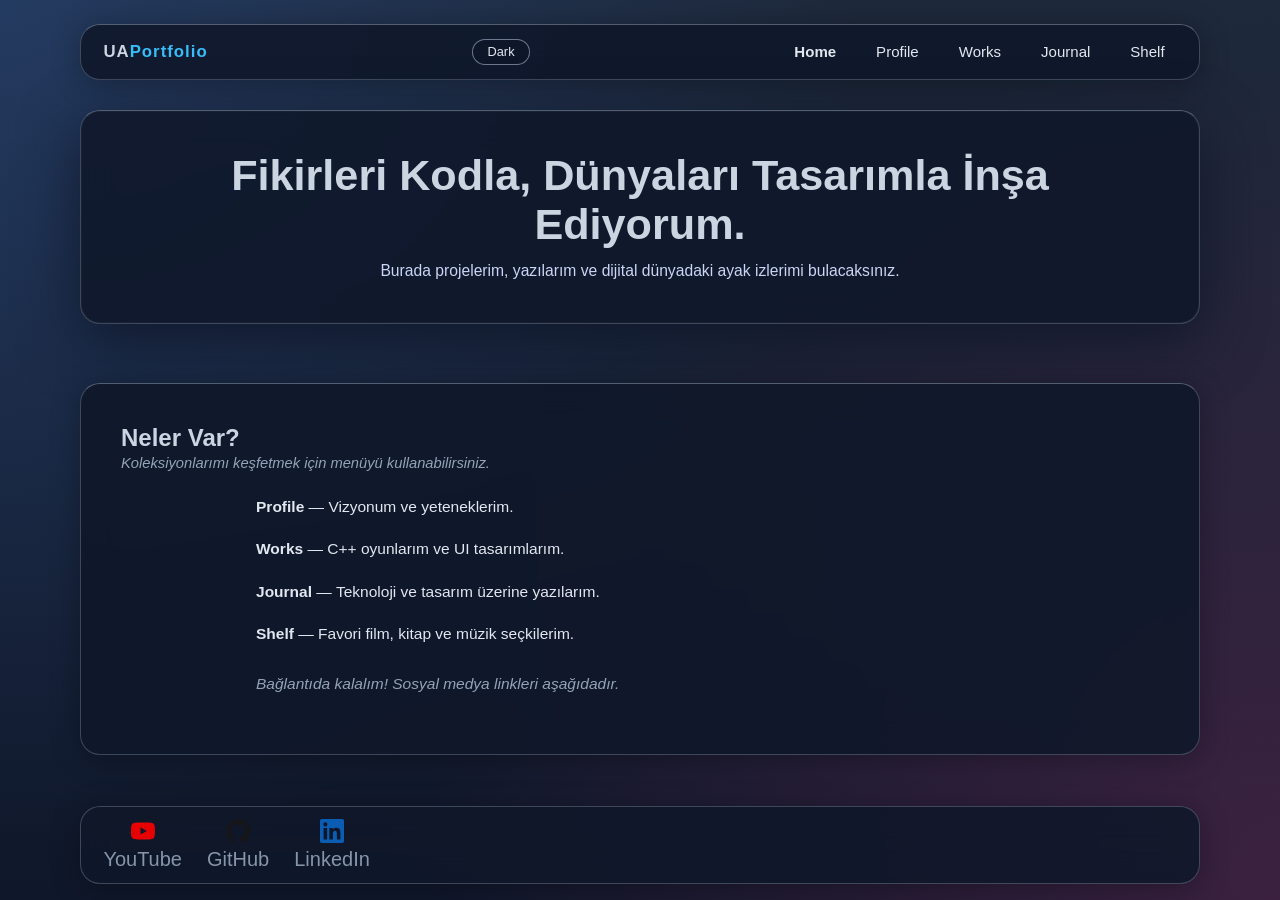
<file: index.html>
<!DOCTYPE html>
<html lang="en">
<head>
    <meta name="google-site-verification" content="8ZvlL3MxnAEcXSpLXeerVRfjkZ0optni2Y_ygL42QEE" />
    <meta charset="UTF-8">
    <meta name="viewport" content="width=device-width, initial-scale=1.0">
    
    <title>Usame Altinisik | Game Developer & Designer</title>
    
    <meta name="description" content="Usame Altinisik - Kişisel Portfolyo. Tasarım, C++ Oyun Geliştirme, Blog ve Kültür Seçkileri.">
    <meta name="keywords" content="Usame Altinisik, Portfolio, C++, Game Development, Glassmorphism, UI Design">
    <meta name="author" content="Usame Altinisik">
    <meta property="og:title" content="Usame Altinisik | Portfolio">
    <meta property="og:description" content="Kişisel projelerim, yazılarım ve oyunlarım.">
    <meta property="og:type" content="website">
    <meta property="og:url" content="https://usamealtinisik.github.io">

    <link rel="stylesheet" href="style.css">
    <script src="script.js" defer></script>

    <script type="application/ld+json">
    {
      "@context": "https://schema.org",
      "@type": "Person",
      "name": "Usame Altinisik",
      "url": "https://usamealtinisik.github.io",
      "jobTitle": "Game Developer & Designer",
      "sameAs": [
        "https://github.com/usamealtinisik",
        "https://linkedin.com/in/usamealtinisik" 
      ]
    }
    </script>
</head>
<body class="has-footer">
    <div id="navbar-root"></div>

    <main class="page-grid">
        <section id="hero" class="section glass-panel hero-section">
            <div class="hero-text">
                <h1>Fikirleri Kodla, Dünyaları Tasarımla İnşa Ediyorum.</h1>
                <p class="hero-subtitle">
                    Burada projelerim, yazılarım ve dijital dünyadaki ayak izlerimi bulacaksınız.
                </p>
            </div>
        </section>

        <section class="section glass-panel">
            <header class="section-header">
                <h2>Neler Var?</h2>
                <p>Koleksiyonlarımı keşfetmek için menüyü kullanabilirsiniz.</p>
            </header>
            <article class="home-summary">
                <p><strong>Profile</strong> — Vizyonum ve yeteneklerim.</p>
                <p><strong>Works</strong> — C++ oyunlarım ve UI tasarımlarım.</p>
                <p><strong>Journal</strong> — Teknoloji ve tasarım üzerine yazılarım.</p>
                <p><strong>Shelf</strong> — Favori film, kitap ve müzik seçkilerim.</p>
                <p style="margin-top: 1.5rem; color: #94a3b8; font-style: italic;">
                    Bağlantıda kalalım! Sosyal medya linkleri aşağıdadır.
                </p>
            </article>
        </section>
    </main>

    <div id="footer-root"></div>
</body>
</html>
</file>
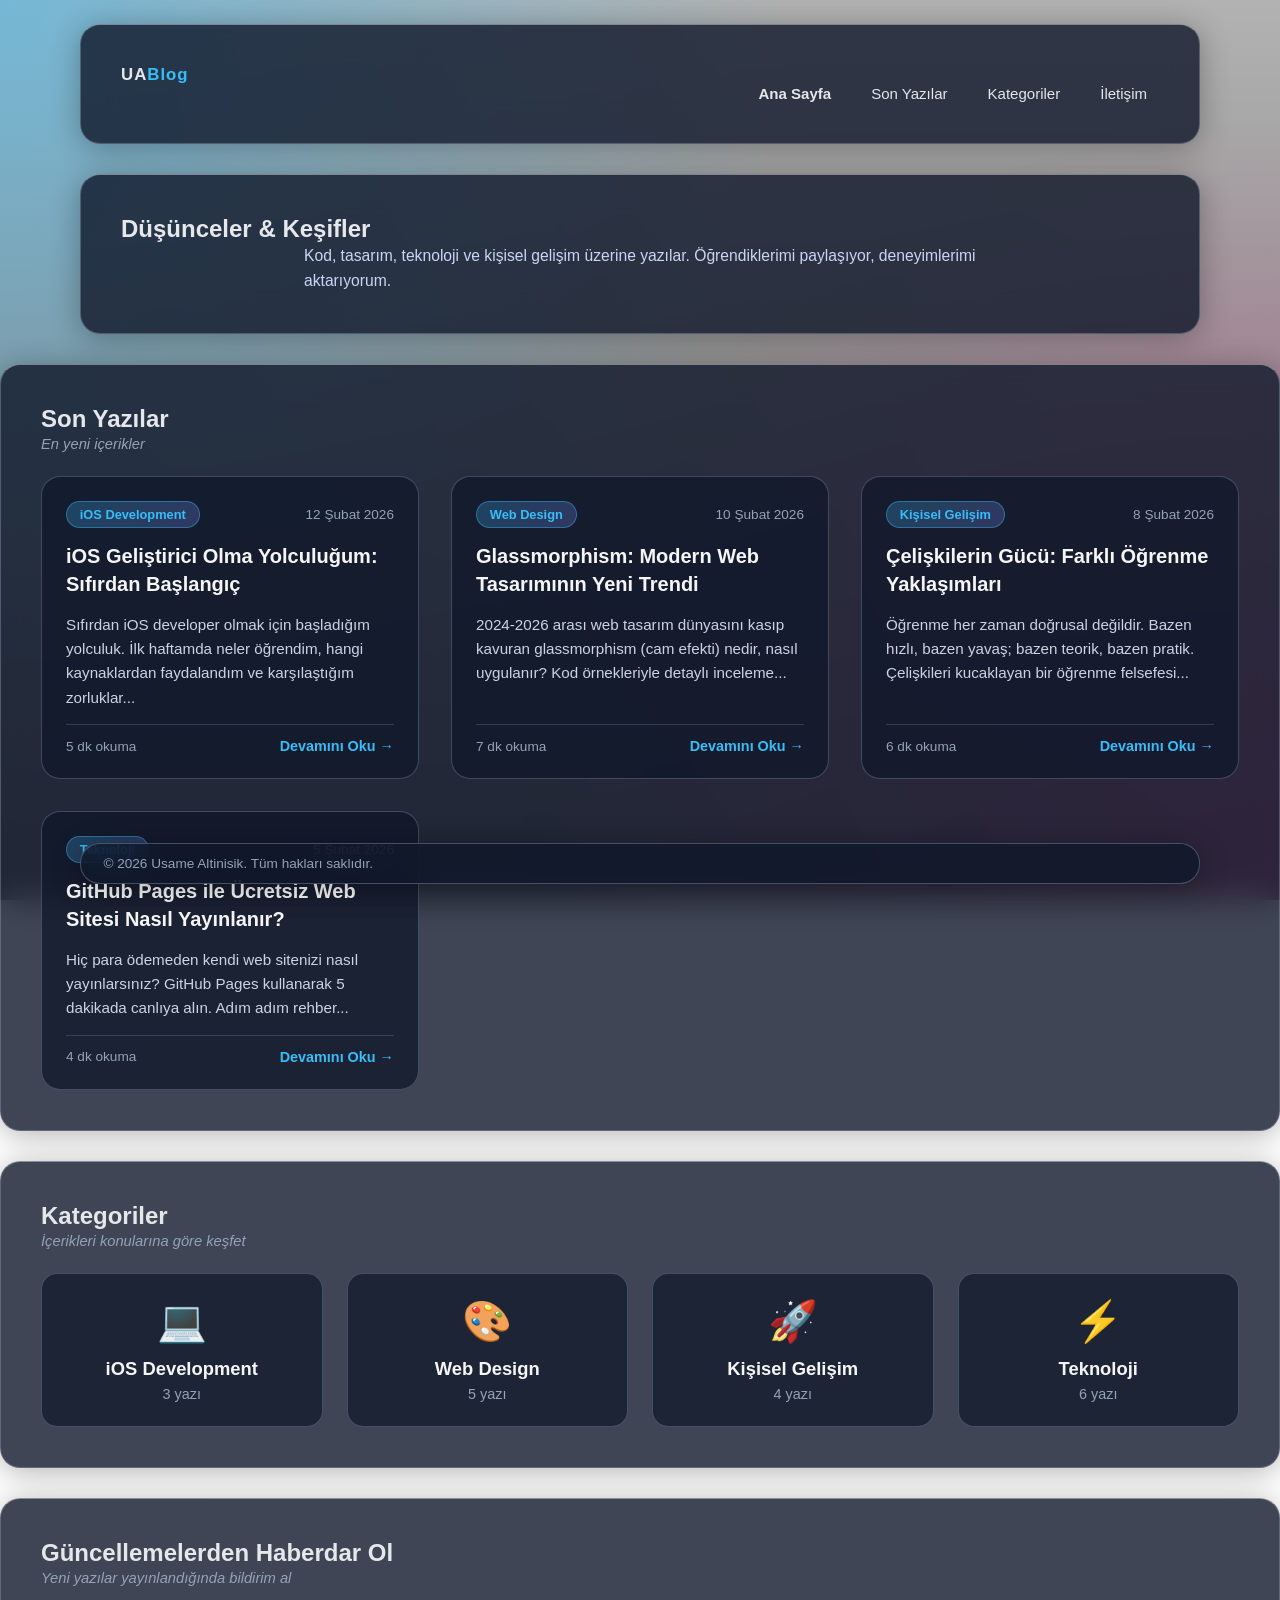
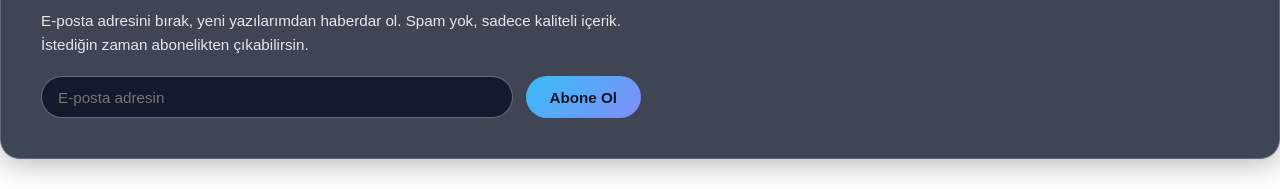
<file: blog/index.html>
<!DOCTYPE html>
<html lang="tr">
<head>
    <meta charset="UTF-8">
    <title>Blog - Usame Altinisik</title>
    <meta name="viewport" content="width=device-width, initial-scale=1.0">
    <link rel="stylesheet" href="../style.css">
    <link rel="stylesheet" href="blog-style.css">
</head>
<body>
    <!-- Navigation -->
    <header class="site-header">
        <nav class="nav-bar glass-panel">
            <div class="logo">UA<span>Blog</span></div>
            <ul class="nav-links">
                <li><a href="../index.html">Ana Sayfa</a></li>
                <li><a href="#latest">Son Yazılar</a></li>
                <li><a href="#categories">Kategoriler</a></li>
                <li><a href="../index.html#contact">İletişim</a></li>
            </ul>
        </nav>

        <!-- Blog Hero -->
        <section class="hero glass-panel">
            <div class="hero-content">
                <h1>Düşünceler & <span>Keşifler</span></h1>
                <p class="hero-subtitle">
                    Kod, tasarım, teknoloji ve kişisel gelişim üzerine yazılar. 
                    Öğrendiklerimi paylaşıyor, deneyimlerimi aktarıyorum.
                </p>
            </div>
        </section>
    </header>

    <!-- Main Blog Content -->
    <main>
        <!-- Latest Posts Section -->
        <section id="latest" class="section glass-panel">
            <header class="section-header">
                <h2>Son Yazılar</h2>
                <p>En yeni içerikler</p>
            </header>

            <div class="blog-grid">
                <!-- Blog Post Card 1 -->
                <article class="blog-card">
                    <div class="blog-card-header">
                        <span class="blog-category">iOS Development</span>
                        <time class="blog-date" datetime="2026-02-12">12 Şubat 2026</time>
                    </div>
                    <h3 class="blog-title">
                        <a href="posts/ios-gelistirici-yolculugu.html">
                            iOS Geliştirici Olma Yolculuğum: Sıfırdan Başlangıç
                        </a>
                    </h3>
                    <p class="blog-excerpt">
                        Sıfırdan iOS developer olmak için başladığım yolculuk. İlk haftamda neler öğrendim, 
                        hangi kaynaklardan faydalandım ve karşılaştığım zorluklar...
                    </p>
                    <div class="blog-card-footer">
                        <span class="read-time">5 dk okuma</span>
                        <a href="posts/ios-gelistirici-yolculugu.html" class="read-more">Devamını Oku →</a>
                    </div>
                </article>

                <!-- Blog Post Card 2 -->
                <article class="blog-card">
                    <div class="blog-card-header">
                        <span class="blog-category">Web Design</span>
                        <time class="blog-date" datetime="2026-02-10">10 Şubat 2026</time>
                    </div>
                    <h3 class="blog-title">
                        <a href="posts/glassmorphism-nedir.html">
                            Glassmorphism: Modern Web Tasarımının Yeni Trendi
                        </a>
                    </h3>
                    <p class="blog-excerpt">
                        2024-2026 arası web tasarım dünyasını kasıp kavuran glassmorphism (cam efekti) 
                        nedir, nasıl uygulanır? Kod örnekleriyle detaylı inceleme...
                    </p>
                    <div class="blog-card-footer">
                        <span class="read-time">7 dk okuma</span>
                        <a href="posts/glassmorphism-nedir.html" class="read-more">Devamını Oku →</a>
                    </div>
                </article>

                <!-- Blog Post Card 3 -->
                <article class="blog-card">
                    <div class="blog-card-header">
                        <span class="blog-category">Kişisel Gelişim</span>
                        <time class="blog-date" datetime="2026-02-08">8 Şubat 2026</time>
                    </div>
                    <h3 class="blog-title">
                        <a href="posts/celiski-felsefi-ogrenme.html">
                            Çelişkilerin Gücü: Farklı Öğrenme Yaklaşımları
                        </a>
                    </h3>
                    <p class="blog-excerpt">
                        Öğrenme her zaman doğrusal değildir. Bazen hızlı, bazen yavaş; bazen teorik, bazen pratik. 
                        Çelişkileri kucaklayan bir öğrenme felsefesi...
                    </p>
                    <div class="blog-card-footer">
                        <span class="read-time">6 dk okuma</span>
                        <a href="posts/celiski-felsefi-ogrenme.html" class="read-more">Devamını Oku →</a>
                    </div>
                </article>

                <!-- Blog Post Card 4 -->
                <article class="blog-card">
                    <div class="blog-card-header">
                        <span class="blog-category">Teknoloji</span>
                        <time class="blog-date" datetime="2026-02-05">5 Şubat 2026</time>
                    </div>
                    <h3 class="blog-title">
                        <a href="posts/github-pages-ucretsiz-hosting.html">
                            GitHub Pages ile Ücretsiz Web Sitesi Nasıl Yayınlanır?
                        </a>
                    </h3>
                    <p class="blog-excerpt">
                        Hiç para ödemeden kendi web sitenizi nasıl yayınlarsınız? GitHub Pages kullanarak 
                        5 dakikada canlıya alın. Adım adım rehber...
                    </p>
                    <div class="blog-card-footer">
                        <span class="read-time">4 dk okuma</span>
                        <a href="posts/github-pages-ucretsiz-hosting.html" class="read-more">Devamını Oku →</a>
                    </div>
                </article>
            </div>
        </section>

        <!-- Categories Section -->
        <section id="categories" class="section glass-panel">
            <header class="section-header">
                <h2>Kategoriler</h2>
                <p>İçerikleri konularına göre keşfet</p>
            </header>

            <div class="category-grid">
                <div class="category-card">
                    <div class="category-icon">💻</div>
                    <h3>iOS Development</h3>
                    <p class="category-count">3 yazı</p>
                </div>

                <div class="category-card">
                    <div class="category-icon">🎨</div>
                    <h3>Web Design</h3>
                    <p class="category-count">5 yazı</p>
                </div>

                <div class="category-card">
                    <div class="category-icon">🚀</div>
                    <h3>Kişisel Gelişim</h3>
                    <p class="category-count">4 yazı</p>
                </div>

                <div class="category-card">
                    <div class="category-icon">⚡</div>
                    <h3>Teknoloji</h3>
                    <p class="category-count">6 yazı</p>
                </div>
            </div>
        </section>

        <!-- Newsletter (Optional) -->
        <section class="section glass-panel">
            <header class="section-header">
                <h2>Güncellemelerden Haberdar Ol</h2>
                <p>Yeni yazılar yayınlandığında bildirim al</p>
            </header>

            <article class="newsletter-content">
                <p>
                    E-posta adresini bırak, yeni yazılarımdan haberdar ol. 
                    Spam yok, sadece kaliteli içerik. İstediğin zaman abonelikten çıkabilirsin.
                </p>
                <form class="newsletter-form" action="#" method="post">
                    <input type="email" name="email" placeholder="E-posta adresin" required>
                    <button type="submit" class="btn-primary">Abone Ol</button>
                </form>
            </article>
        </section>
    </main>

    <footer class="site-footer">
        <p>&copy; <span id="year">2026</span> Usame Altinisik. Tüm hakları saklıdır.</p>
    </footer>
</body>
</html>
</file>
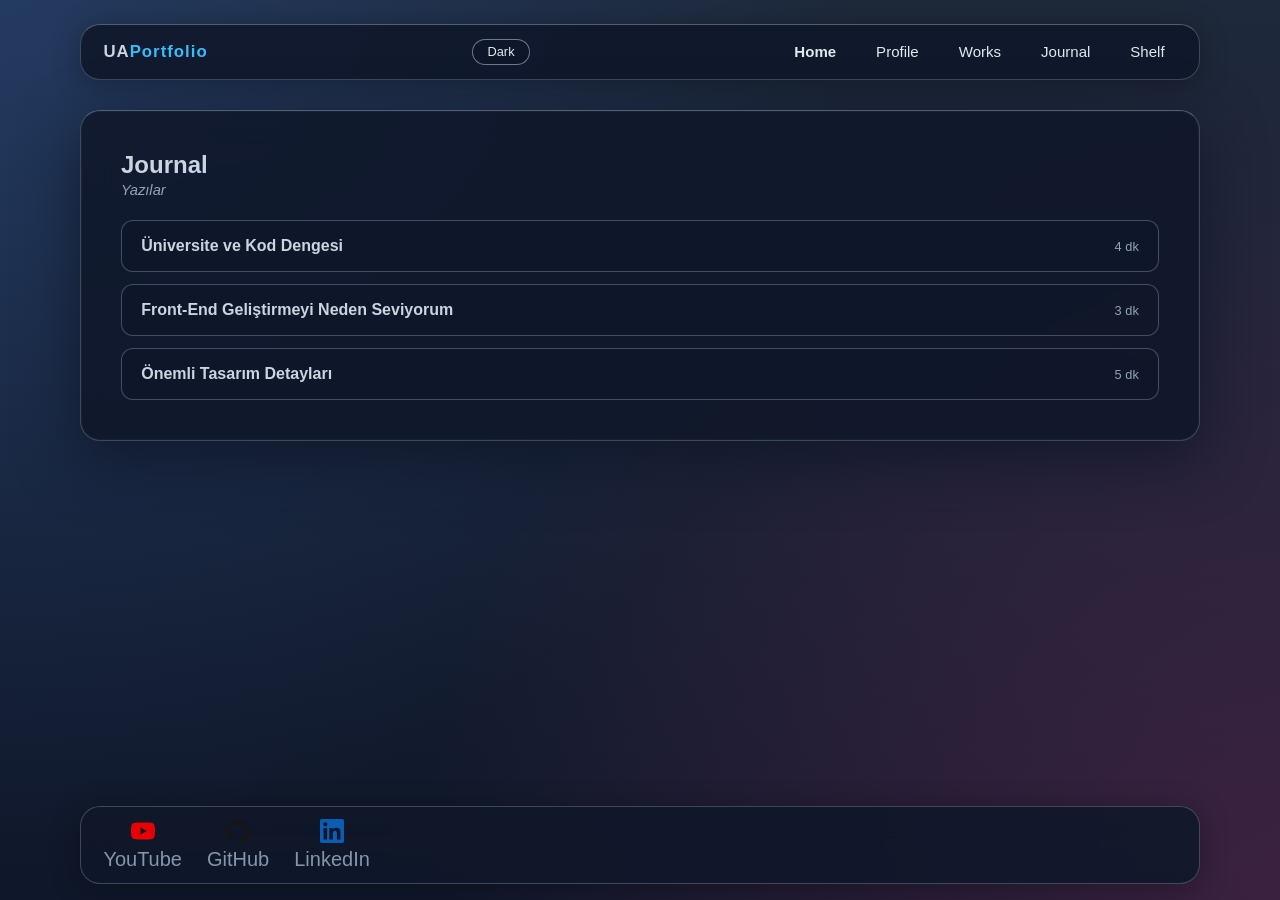
<file: journal.html>
<!DOCTYPE html>
<html lang="tr">

<head>
    <meta charset="UTF-8">
    <meta name="viewport" content="width=device-width, initial-scale=1.0">
    <title>Journal - Usame Altinisik</title>
    <link rel="stylesheet" href="style.css">
    <script src="script.js" defer></script>
</head>

<body class="has-footer">
    <div id="navbar-root"></div>

    <main class="page-grid">
        <section class="section glass-panel">
            <header class="section-header">
                <h2>Journal</h2>
                <p>Yazılar</p>
            </header>
            <div class="journal-list">
                <article class="journal-item">
                    <h3>Üniversite ve Kod Dengesi</h3>
                    <span class="reading-time">4 dk</span>
                </article>
                <article class="journal-item">
                    <h3>Front-End Geliştirmeyi Neden Seviyorum</h3>
                    <span class="reading-time">3 dk</span>
                </article>
                <article class="journal-item">
                    <h3>Önemli Tasarım Detayları</h3>
                    <span class="reading-time">5 dk</span>
                </article>
            </div>
        </section>
    </main>

    <div id="footer-root"></div>
</body>

</html>
</file>
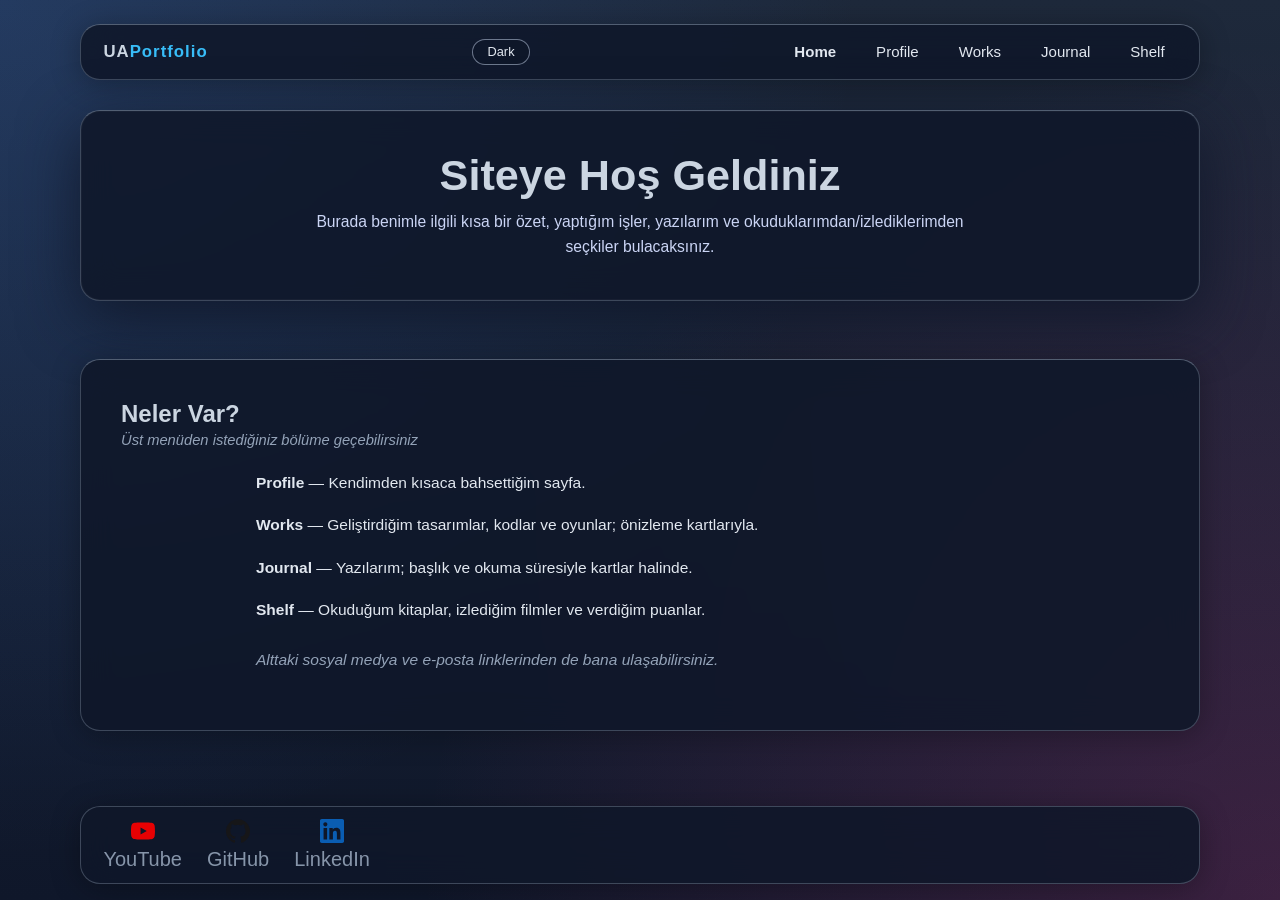
<file: profile.html>
<!DOCTYPE html>
<html lang="en">

<head>
    <meta charset="UTF-8">
    <meta name="viewport" content="width=device-width, initial-scale=1.0">
    <title>Portfolio - Usame Altinisik</title>
    <link rel="stylesheet" href="style.css">
    <script src="script.js" defer></script>
</head>

<body class="has-footer">
    <div id="navbar-root"></div>

    <main class="page-grid">
        <section id="hero" class="section glass-panel hero-section">
            <div class="hero-text">
                <h1>Siteye Hoş Geldiniz</h1>
                <p class="hero-subtitle">
                    Burada benimle ilgili kısa bir özet, yaptığım işler, yazılarım ve okuduklarımdan/izlediklerimden seçkiler bulacaksınız.
                </p>
            </div>
        </section>

        <section class="section glass-panel">
            <header class="section-header">
                <h2>Neler Var?</h2>
                <p>Üst menüden istediğiniz bölüme geçebilirsiniz</p>
            </header>
            <article class="home-summary">
                <p>
                    <strong>Profile</strong> — Kendimden kısaca bahsettiğim sayfa.
                </p>
                <p>
                    <strong>Works</strong> — Geliştirdiğim tasarımlar, kodlar ve oyunlar; önizleme kartlarıyla.
                </p>
                <p>
                    <strong>Journal</strong> — Yazılarım; başlık ve okuma süresiyle kartlar halinde.
                </p>
                <p>
                    <strong>Shelf</strong> — Okuduğum kitaplar, izlediğim filmler ve verdiğim puanlar.
                </p>
                <p style="margin-top: 1.5rem; color: #94a3b8; font-style: italic;">
                    Alttaki sosyal medya ve e-posta linklerinden de bana ulaşabilirsiniz.
                </p>
            </article>
        </section>
    </main>

    <div id="footer-root"></div>
</body>

</html>
</file>
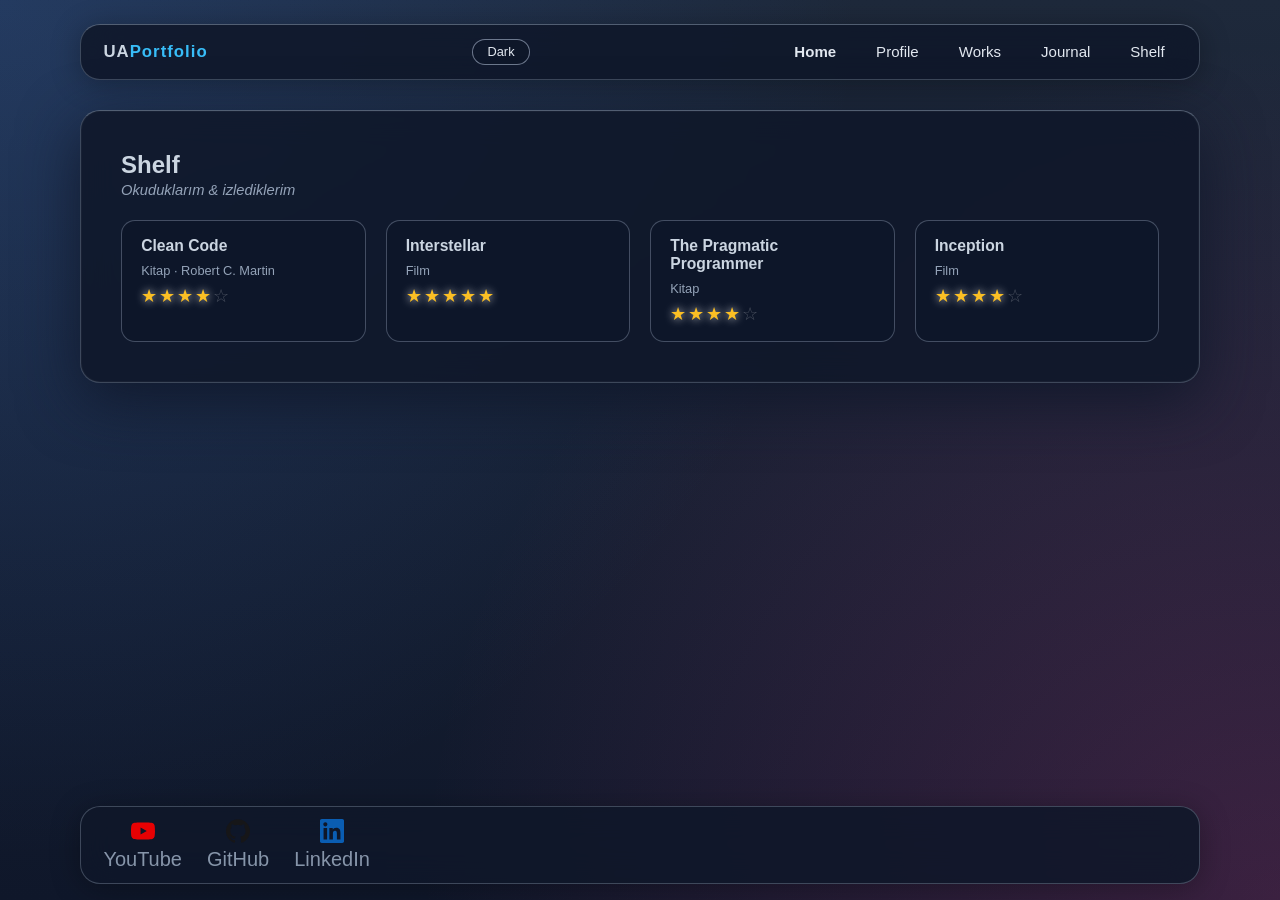
<file: shelf.html>
<!DOCTYPE html>
<html lang="tr">

<head>
    <meta charset="UTF-8">
    <meta name="viewport" content="width=device-width, initial-scale=1.0">
    <title>Shelf - Usame Altinisik</title>
    <link rel="stylesheet" href="style.css">
    <script src="script.js" defer></script>
</head>

<body class="has-footer">
    <div id="navbar-root"></div>

    <main class="page-grid">
        <section class="section glass-panel">
            <header class="section-header">
                <h2>Shelf</h2>
                <p>Okuduklarım & izlediklerim</p>
            </header>
            <div class="shelf-grid">
                <article class="shelf-item">
                    <h3>Clean Code</h3>
                    <p class="shelf-meta">Kitap · Robert C. Martin</p>
                    <div class="shelf-stars">
                        <span class="star filled">★</span>
                        <span class="star filled">★</span>
                        <span class="star filled">★</span>
                        <span class="star filled">★</span>
                        <span class="star">☆</span>
                    </div>
                </article>
                <article class="shelf-item">
                    <h3>Interstellar</h3>
                    <p class="shelf-meta">Film</p>
                    <div class="shelf-stars">
                        <span class="star filled">★</span>
                        <span class="star filled">★</span>
                        <span class="star filled">★</span>
                        <span class="star filled">★</span>
                        <span class="star filled">★</span>
                    </div>
                </article>
                <article class="shelf-item">
                    <h3>The Pragmatic Programmer</h3>
                    <p class="shelf-meta">Kitap</p>
                    <div class="shelf-stars">
                        <span class="star filled">★</span>
                        <span class="star filled">★</span>
                        <span class="star filled">★</span>
                        <span class="star filled">★</span>
                        <span class="star">☆</span>
                    </div>
                </article>
                <article class="shelf-item">
                    <h3>Inception</h3>
                    <p class="shelf-meta">Film</p>
                    <div class="shelf-stars">
                        <span class="star filled">★</span>
                        <span class="star filled">★</span>
                        <span class="star filled">★</span>
                        <span class="star filled">★</span>
                        <span class="star">☆</span>
                    </div>
                </article>
            </div>
        </section>
    </main>

    <div id="footer-root"></div>
</body>

</html>
</file>
<file: style.css>
/* ===== RESET & BASE ===== */
*, *::before, *::after {
    box-sizing: border-box;
    margin: 0;
    padding: 0;
}

html {
    scroll-behavior: smooth;
}

/* Image Reset (Responsive Base) */
img {
    max-width: 100%;
    height: auto;
    display: block;
}

/* Theme variables */
:root {
    --bg-body: 
        radial-gradient(circle at 0% 0%, rgba(56, 189, 248, 0.5) 0, transparent 50%),
        radial-gradient(circle at 100% 100%, rgba(236, 72, 153, 0.5) 0, transparent 50%),
        linear-gradient(rgba(0, 0, 0, 0.3), rgba(0, 0, 0, 0.6)),
        url('https://512pixels.net/wp-content/uploads/2025/06/26-Tahoe-Light-6K-thumb.jpeg');
    --color-text: #e5e7eb;
    --panel-bg: rgba(15, 23, 42, 0.8);
    --panel-border: rgba(148, 163, 184, 0.4);
    --panel-border-top: rgba(255, 255, 255, 0.4);
    --nav-link-color: #e5e7eb;
    --nav-link-hover-bg: rgba(148, 163, 184, 0.25);
    --input-bg: rgba(15, 23, 42, 0.9);
}

:root[data-theme="light"] {
    --bg-body:
        radial-gradient(circle at 0% 0%, rgba(59, 130, 246, 0.2) 0, transparent 55%),
        radial-gradient(circle at 100% 100%, rgba(236, 72, 153, 0.2) 0, transparent 55%),
        linear-gradient(180deg, #1e293b 0%, #0f172a 100%);
    --color-text: #cbd5e1;
    --panel-bg: rgba(15, 23, 42, 0.88);
    --panel-border: rgba(148, 163, 184, 0.35);
    --panel-border-top: rgba(148, 163, 184, 0.5);
    --nav-link-color: #e2e8f0;
    --nav-link-hover-bg: rgba(148, 163, 184, 0.22);
    --input-bg: rgba(15, 23, 42, 0.9);
}

body {
    margin: 0;
    padding: 0;
    font-family: 'Arial', sans-serif;
    color: var(--color-text);
    background: var(--bg-body);
    background-size: cover;
    background-position: center;
    background-attachment: fixed;
    background-repeat: no-repeat;
}

/* Glass Panel Style */
.glass-panel {
    background: var(--panel-bg);
    backdrop-filter: blur(16px);
    -webkit-backdrop-filter: blur(16px);
    border: 1px solid var(--panel-border);
    border-top: 1px solid var(--panel-border-top);
    box-shadow: 0 4px 30px rgba(0, 0, 0, 0.3);
    border-radius: 20px;
    padding: 40px;
    margin-bottom: 30px;
}

/* ===== HEADER & NAV ===== */
.site-header {
    width: 92%;         /* Kenarlardan %4 sağ, %4 sol boşluk bırakır */
    max-width: 1120px;  /* Çok geniş ekranlarda da sınırı korur */
    margin: 1.5rem auto; /* Üstten ve alttan boşluk, yatayda ortala */
}

.nav-container {
    display: flex;
    justify-content: space-between;
    align-items: center;
    padding: 0.85rem 1.4rem;
}

.nav-toggle {
    display: none;
    background: transparent;
    border: none;
    cursor: pointer;
    padding: 0.25rem;
    margin-left: auto;
}

.theme-toggle {
    margin-left: 0.75rem;
    padding: 0.3rem 0.9rem;
    border-radius: 999px;
    border: 1px solid rgba(148, 163, 184, 0.7);
    background: rgba(15, 23, 42, 0.8);
    color: var(--nav-link-color);
    font-size: 0.8rem;
    cursor: pointer;
    transition: background-color 0.2s ease, transform 0.2s ease, box-shadow 0.2s ease;
}

.theme-toggle:hover {
    background: rgba(56, 189, 248, 0.16);
    transform: translateY(-1px);
    box-shadow: 0 10px 25px rgba(15, 23, 42, 0.6);
}

.nav-toggle span {
    display: block;
    width: 20px;
    height: 2px;
    background-color: #e5e7eb;
    border-radius: 999px;
    transition: transform 0.2s ease, opacity 0.2s ease;
}

.nav-toggle span:not(:last-child) {
    margin-bottom: 4px;
}

.logo {
    font-weight: 700;
    letter-spacing: 0.06em;
    font-size: 1.05rem;
    text-decoration: none;
    color: inherit;
    transition: opacity 0.2s ease;
}

.logo:hover {
    opacity: 0.9;
}

.logo span {
    color: #38bdf8;
}

.nav-links {
    list-style: none;
    display: flex;
    gap: 1rem;
    flex-wrap: wrap;
    justify-content: flex-end;
}

/* Rubric: First-child pseudo-class */
.nav-links li:first-child a {
    font-weight: 600;
}

.nav-links a {
    text-decoration: none;
    color: var(--nav-link-color);
    font-size: 0.94rem;
    padding: 0.35rem 0.75rem;
    border-radius: 999px;
    transition: all 0.25s ease;
}

.nav-links a:hover {
    background-color: var(--nav-link-hover-bg);
    color: #ffffff;
    transform: translateY(-1px);
}

/* ===== MAIN LAYOUT (GRID) ===== */
.page-grid {
    max-width: 1120px;
    margin: 0 auto 2rem auto;
    display: grid; 
    grid-template-columns: minmax(0, 1fr);
    gap: 1.8rem;
}

/* Rubric: Direct child selector (>) */
.page-grid {
    width: 92%;         /* İçeriği kenarlardan ayırır */
    max-width: 1120px;
    margin: 0 auto 2rem auto;
    display: grid; 
    grid-template-columns: minmax(0, 1fr);
    gap: 1.8rem;
}
/* Rubric: nth-of-type pseudo-class */
.page-grid > .section:nth-of-type(odd) {
    box-shadow: 0 18px 60px rgba(15, 23, 42, 0.9), inset 0 0 0 1px rgba(255, 255, 255, 0.03);
}

/* ===== HERO SECTION ===== */
.hero-section {
    text-align: center;
}

.hero-text h1 {
    font-size: 2.1rem;
    margin-bottom: 0.6rem;
}

.hero-text h1 span {
    color: #38bdf8;
}

.hero-subtitle {
    color: #cbd5f5;
    max-width: 42rem;
    margin: 0 auto;
    font-size: 0.98rem;
    line-height: 1.6;
}

/* ===== HOME SUMMARY ===== */
.home-summary {
    font-size: 0.97rem;
    line-height: 1.7;
    max-width: 48rem;
    margin: 0 auto;
}

.home-summary p {
    margin-bottom: 1rem;
    color: #e2e8f0;
}

.hero-highlight {
    align-self: stretch;
    border-radius: 16px;
    padding: 1rem 1.2rem;
    background: rgba(15, 23, 42, 0.7);
    border: 1px solid rgba(148, 163, 184, 0.5);
    font-size: 0.9rem;
    color: #e5e7eb;
}

.btn-primary {
    display: inline-block;
    border-radius: 999px;
    border: none;
    padding: 0.7rem 1.5rem;
    font-weight: 600;
    font-size: 0.95rem;
    cursor: pointer;
    color: #0f172a;
    background: linear-gradient(135deg, #38bdf8, #818cf8);
    text-decoration: none;
    transition: transform 0.25s ease, box-shadow 0.25s ease;
}

.btn-primary:hover {
    transform: translateY(-2px) scale(1.02);
    box-shadow: 0 14px 32px rgba(56, 189, 248, 0.4);
}

/* ===== TYPOGRAPHY & HEADERS ===== */
.section-header {
    margin-bottom: 1.4rem;
}

.section-header h2 {
    font-size: 1.5rem;
    margin-bottom: 0.2rem;
}

/* Rubric: Adjacent sibling selector (+) */
.section-header h2 + p {
    font-size: 0.92rem;
    color: #94a3b8;
    font-style: italic;
}

/* ===== ABOUT SECTION & IMAGES ===== */
.about-content {
    font-size: 0.97rem;
    line-height: 1.6;
}

/* Rubric: Float Usage */
.float-img {
    width: 240px;
    border-radius: 18px;
    margin: 0 0 1rem 1.4rem;
    float: right;
    border: 2px solid rgba(148, 163, 184, 0.6);
}

.clear-fix {
    clear: both;
}

/* Additional Images Container */
.about-images {
    display: flex;
    gap: 1rem;
    margin-top: 1.5rem;
    margin-bottom: 1rem;
    flex-wrap: wrap;
}

.about-images figure {
    flex: 1;
    min-width: 200px;
    background: rgba(0, 0, 0, 0.2);
    padding: 0.5rem;
    border-radius: 12px;
    text-align: center;
}

.about-images img {
    border-radius: 8px;
    transition: transform 0.3s ease;
}

.about-images img:hover {
    transform: scale(1.02);
}

.about-images figcaption {
    margin-top: 0.5rem;
    font-size: 0.85rem;
    color: #cbd5e1;
}

/* ===== EDUCATION TABLE ===== */
.table-wrapper {
    overflow-x: auto;
    border-radius: 16px;
    border: 1px solid rgba(148, 163, 184, 0.4);
}

.education-table {
    width: 100%;
    border-collapse: collapse;
    min-width: 480px;
    background: rgba(15, 23, 42, 0.9);
}

.education-table thead {
    background: linear-gradient(135deg, rgba(56, 189, 248, 0.28), rgba(129, 140, 248, 0.25));
}

.education-table th, .education-table td {
    padding: 0.9rem;
    text-align: left;
    font-size: 0.9rem;
}

.education-table tbody tr:nth-of-type(even) {
    background-color: rgba(31, 41, 55, 0.7);
}

.education-table tbody tr:hover {
    background-color: rgba(255, 255, 255, 0.05);
}

/* ===== PROJECTS SECTION ===== */
.projects-grid {
    display: grid;
    grid-template-columns: repeat(auto-fit, minmax(220px, 1fr));
    gap: 1.2rem;
}

.project-card {
    background: rgba(15, 23, 42, 0.85);
    border-radius: 14px;
    padding: 1rem 1.2rem;
    border: 1px solid rgba(148, 163, 184, 0.4);
    font-size: 0.9rem;
    line-height: 1.5;
    cursor: pointer;
    transition: transform 0.2s ease, box-shadow 0.2s ease, border-color 0.2s ease;
}

.project-card h3 {
    margin-bottom: 0.4rem;
}

.project-card ul {
    margin-top: 0.4rem;
    padding-left: 1.1rem;
}

.project-card li {
    margin-bottom: 0.2rem;
}

.project-card .project-body {
    display: none;
}

.project-card.expanded {
    transform: scale(1.02);
    box-shadow: 0 18px 45px rgba(15, 23, 42, 0.9);
    border-color: rgba(56, 189, 248, 0.85);
}

.project-card.expanded .project-body {
    display: block;
}

/* ===== WORKS (cards with preview image) ===== */
.works-grid {
    display: grid;
    grid-template-columns: repeat(auto-fill, minmax(260px, 1fr));
    gap: 1.25rem;
}

.work-card {
    background: rgba(15, 23, 42, 0.85);
    border-radius: 14px;
    overflow: hidden;
    border: 1px solid rgba(148, 163, 184, 0.4);
    transition: transform 0.2s ease, box-shadow 0.2s ease, border-color 0.2s ease;
}

.work-card:hover {
    transform: translateY(-4px);
    box-shadow: 0 12px 32px rgba(0, 0, 0, 0.4);
    border-color: rgba(56, 189, 248, 0.5);
}

.work-card .work-preview {
    aspect-ratio: 16/10;
    background: rgba(30, 41, 59, 0.9);
    object-fit: cover;
    width: 100%;
}

.work-card .work-info {
    padding: 1rem 1.2rem;
}

.work-card .work-info h3 {
    margin-bottom: 0.25rem;
    font-size: 1rem;
}

.work-card .work-info p {
    font-size: 0.85rem;
    color: #94a3b8;
    margin: 0;
}

/* ===== JOURNAL (cards + reading time, hover) ===== */
.journal-list {
    display: flex;
    flex-direction: column;
    gap: 0.75rem;
}

.journal-item {
    display: flex;
    align-items: baseline;
    justify-content: space-between;
    gap: 1rem;
    padding: 1rem 1.2rem;
    border-radius: 12px;
    background: rgba(15, 23, 42, 0.8);
    border: 1px solid rgba(148, 163, 184, 0.4);
    transition: background 0.2s ease, border-color 0.2s ease, transform 0.2s ease;
    cursor: pointer;
}

.journal-item:hover {
    background: rgba(30, 41, 59, 0.9);
    border-color: rgba(56, 189, 248, 0.5);
    transform: translateX(4px);
}

.journal-item h3 {
    margin: 0;
    font-size: 1rem;
}

.journal-item .reading-time {
    font-size: 0.8rem;
    color: #94a3b8;
    white-space: nowrap;
}

/* ===== SHELF (books/movies + star rating) ===== */
.shelf-grid {
    display: grid;
    grid-template-columns: repeat(auto-fill, minmax(200px, 1fr));
    gap: 1.25rem;
}

.shelf-item {
    background: rgba(15, 23, 42, 0.85);
    border-radius: 14px;
    padding: 1rem 1.2rem;
    border: 1px solid rgba(148, 163, 184, 0.4);
}

.shelf-item h3 {
    margin-bottom: 0.5rem;
    font-size: 0.98rem;
}

.shelf-item .shelf-meta {
    font-size: 0.8rem;
    color: #94a3b8;
    margin-bottom: 0.5rem;
}

.shelf-stars {
    display: flex;
    gap: 2px;
    margin-top: 0.5rem;
}

.shelf-stars .star {
    color: rgba(255, 255, 255, 0.25);
    font-size: 1.1rem;
    transition: color 0.15s ease;
}

.shelf-stars .star.filled {
    color: #fbbf24;
}

/* ===== BLOGS SECTION ===== */
.blog-list {
    display: flex;
    flex-direction: column;
    gap: 0.9rem;
}

.blog-item {
    padding: 0.9rem 1.1rem;
    border-radius: 12px;
    background: rgba(15, 23, 42, 0.8);
    border: 1px solid rgba(148, 163, 184, 0.4);
    cursor: pointer;
    transition: transform 0.2s ease, box-shadow 0.2s ease, border-color 0.2s ease;
}

.blog-item h3 {
    margin-bottom: 0.3rem;
}

.blog-item p {
    font-size: 0.9rem;
    color: #e2e8f0;
    margin-bottom: 0.35rem;
}

.blog-meta {
    font-size: 0.78rem;
    color: #a5b4fc;
    text-transform: uppercase;
    letter-spacing: 0.08em;
}

.blog-item .blog-body {
    display: none;
}

.blog-item.expanded {
    transform: scale(1.02);
    box-shadow: 0 18px 45px rgba(15, 23, 42, 0.9);
    border-color: rgba(56, 189, 248, 0.85);
}

.blog-item.expanded .blog-body {
    display: block;
}

/* ===== SKILLS SECTION ===== */
.skills-flex {
    display: flex;
    flex-wrap: wrap;
    gap: 1.5rem;
    align-items: flex-start;
}

.skills-grid {
    flex: 1 1 260px;
    display: grid;
    grid-template-columns: repeat(auto-fit, minmax(200px, 1fr));
    gap: 1rem;
}

.skill-card {
    background: rgba(15, 23, 42, 0.8);
    border-radius: 14px;
    padding: 1rem 1.2rem;
    border: 1px solid rgba(148, 163, 184, 0.4);
    transition: transform 0.2s ease;
}

.skill-card:hover {
    transform: translateY(-3px);
    border-color: rgba(56, 189, 248, 0.8);
}

.skill-bar {
    height: 8px;
    border-radius: 999px;
    margin-bottom: 0.6rem;
    background: rgba(30, 64, 175, 0.5);
    overflow: hidden;
}

.skill-level {
    height: 100%;
    background: linear-gradient(90deg, #38bdf8, #a855f7);
    transform-origin: left;
    animation: grow-skill 1.5s ease-out forwards;
}

.level-90 { width: 90%; }
.level-85 { width: 85%; }
.level-80 { width: 80%; }
.level-95 { width: 95%; }

@keyframes grow-skill {
    from { transform: scaleX(0); }
    to { transform: scaleX(1); }
}

.skills-aside {
    flex: 0 0 240px;
    border-radius: 14px;
    padding: 1.2rem;
    background: rgba(15, 23, 42, 0.6);
    border: 1px solid rgba(148, 163, 184, 0.4);
    font-size: 0.9rem;
}

.experience-text p {
    margin-bottom: 0.8rem;
    line-height: 1.4;
    color: #e2e8f0;
}

/* ===== CONTACT FORM ===== */
/* Rubric: ID Selector */
#contact {
    border-top: 2px solid rgba(56, 189, 248, 0.3);
}

.contact-content {
    max-width: 560px;
}

.contact-form {
    display: flex;
    flex-direction: column;
    gap: 0.9rem;
}

.form-row label {
    font-size: 0.9rem;
    color: #e5e7eb;
    margin-bottom: 0.3rem;
    display: block;
}

input, textarea {
    width: 100%;
    padding: 0.7rem;
    border-radius: 0.8rem;
    border: 1px solid rgba(148, 163, 184, 0.7);
    background: var(--input-bg);
    color: var(--color-text);
    font-size: 0.95rem;
}

/* Rubric: Attribute Selector */
input[type="email"] {
    border-color: rgba(129, 140, 248, 0.5);
}

input:focus, textarea:focus {
    border-color: #38bdf8;
    outline: none;
    box-shadow: 0 0 0 2px rgba(56, 189, 248, 0.3);
}

/* ===== FOOTER (fixed, same as header) ===== */
.site-footer {
    position: fixed;
    bottom: 0;
    left: 50%;
    transform: translateX(-50%);
    width: 92%;
    max-width: 1120px;
    margin-bottom: 1rem;
    padding: 0.75rem 1.4rem;
    font-size: 0.85rem;
    color: #94a3b8;
    background: var(--panel-bg);
    backdrop-filter: blur(16px);
    -webkit-backdrop-filter: blur(16px);
    border: 1px solid var(--panel-border);
    border-radius: 20px;
    box-shadow: 0 4px 30px rgba(0, 0, 0, 0.3);
    display: flex;
    align-items: center;
    justify-content: flex-start;
    gap: 1.25rem;
    z-index: 100;
}

.footer-social {
    display: flex;
    align-items: center;
    gap: 1rem;
}

.footer-social a {
    color: inherit;
    text-decoration: none;
    font-size: 1.25rem;
    opacity: 0.9;
    transition: opacity 0.2s ease, transform 0.2s ease;
}

.footer-social a:hover {
    opacity: 1;
    transform: scale(1.1);
}

/* Main content padding so fixed footer doesn't overlap */
body.has-footer {
    padding-bottom: 5rem;
}

@media (max-width: 768px) {
    body { padding: 1rem; }
    
    .nav-container {
        flex-wrap: wrap;
        align-items: center;
        gap: 0.75rem;
    }
    
    .nav-links a {
        width: 100%;
        text-align: center;
    }
    
    .nav-toggle {
        display: inline-flex;
        flex-direction: column;
        justify-content: center;
        align-items: center;
    }

    .nav-links {
        width: 100%;
        display: none;
        flex-direction: row;
        flex-wrap: wrap;
        justify-content: center;
        align-items: center;
        gap: 0.5rem 1rem;
        margin-top: 0.25rem;
    }

    .nav-container.nav-open .nav-links {
        display: flex;
    }

    .nav-links a {
        width: auto;
    }
    
    .hero-text h1 {
        font-size: 1.8rem;
    }
    
    .float-img {
        float: none;
        margin: 0 auto 1.5rem auto;
        display: block;
    }
    
    .skills-aside {
        flex: 1 1 100%;
    }
}

@media (max-width: 480px) {
    .glass-panel {
        padding: 24px;
        border-radius: 16px;
    }

    .hero-text h1 {
        font-size: 1.7rem;
    }

    .section-header h2 {
        font-size: 1.3rem;
    }

    .education-table {
        min-width: 360px;
    }
}

@media (min-width: 1024px) {
    .hero-text h1 { font-size: 2.7rem; }
    .skills-flex { gap: 2rem; }
}

.footer-social {
    display: flex;
    gap: 25px;
    justify-content: center;
    align-items: center;
}

.social-link {
    display: flex;
    flex-direction: column; /* İkon üstte yazı altta olsun istersen */
    align-items: center;
    gap: 5px;
    text-decoration: none;
    font-size: 14px;
    color: #333;
    transition: transform 0.2s ease;
}

/* Üzerine gelince ikon hafif büyüsün */
.social-link:hover {
    transform: scale(1.1);
}

.star {
    color: rgba(255, 255, 255, 0.2); /* Boş yıldız */
    text-shadow: none;
}
.star.filled {
    color: #fff; /* Dolu yıldız beyaz */
    filter: drop-shadow(0 0 5px rgba(255, 255, 255, 0.8)); /* Parlama efekti */
}
</file>
<file: blog/blog-style.css>
/* ===== Blog-Specific Styles ===== */

/* Blog Grid Layout */
.blog-grid {
    display: grid;
    grid-template-columns: repeat(auto-fill, minmax(320px, 1fr));
    gap: 1.5rem;
    margin-top: 1.5rem;
}

/* Blog Card */
.blog-card {
    background: rgba(15, 23, 42, 0.75);
    border-radius: 1.2rem;
    border: 1px solid rgba(148, 163, 184, 0.35);
    padding: 1.5rem;
    transition: all 0.3s ease;
    display: flex;
    flex-direction: column;
    gap: 0.9rem;
}

.blog-card:hover {
    transform: translateY(-5px);
    border-color: rgba(56, 189, 248, 0.6);
    box-shadow: 
        0 20px 50px rgba(15, 23, 42, 0.9),
        0 0 20px rgba(56, 189, 248, 0.15);
    background: rgba(15, 23, 42, 0.85);
}

/* Blog Card Header */
.blog-card-header {
    display: flex;
    justify-content: space-between;
    align-items: center;
    flex-wrap: wrap;
    gap: 0.5rem;
}

.blog-category {
    background: linear-gradient(135deg, rgba(56, 189, 248, 0.25), rgba(129, 140, 248, 0.25));
    color: #38bdf8;
    padding: 0.3rem 0.8rem;
    border-radius: 999px;
    font-size: 0.8rem;
    font-weight: 600;
    border: 1px solid rgba(56, 189, 248, 0.4);
}

.blog-date {
    color: #94a3b8;
    font-size: 0.85rem;
}

/* Blog Title */
.blog-title {
    font-size: 1.25rem;
    line-height: 1.4;
    margin: 0;
}

.blog-title a {
    color: #f5f5f5;
    text-decoration: none;
    transition: color 0.25s ease;
}

.blog-title a:hover {
    color: #38bdf8;
}

/* Blog Excerpt */
.blog-excerpt {
    color: #cbd5e1;
    font-size: 0.95rem;
    line-height: 1.6;
    flex-grow: 1;
}

/* Blog Card Footer */
.blog-card-footer {
    display: flex;
    justify-content: space-between;
    align-items: center;
    padding-top: 0.8rem;
    border-top: 1px solid rgba(148, 163, 184, 0.25);
}

.read-time {
    color: #94a3b8;
    font-size: 0.85rem;
}

.read-more {
    color: #38bdf8;
    text-decoration: none;
    font-weight: 600;
    font-size: 0.9rem;
    transition: all 0.25s ease;
}

.read-more:hover {
    color: #0ea5e9;
    transform: translateX(3px);
}

/* ===== Category Grid ===== */

.category-grid {
    display: grid;
    grid-template-columns: repeat(auto-fit, minmax(200px, 1fr));
    gap: 1.2rem;
    margin-top: 1.5rem;
}

.category-card {
    background: rgba(15, 23, 42, 0.7);
    border-radius: 1rem;
    border: 1px solid rgba(148, 163, 184, 0.35);
    padding: 1.5rem;
    text-align: center;
    transition: all 0.3s ease;
    cursor: pointer;
}

.category-card:hover {
    transform: translateY(-4px) scale(1.02);
    border-color: rgba(236, 72, 153, 0.6);
    background: rgba(15, 23, 42, 0.85);
    box-shadow: 0 15px 40px rgba(15, 23, 42, 0.8);
}

.category-icon {
    font-size: 2.5rem;
    margin-bottom: 0.8rem;
    animation: float 3s ease-in-out infinite;
}

@keyframes float {
    0%, 100% { transform: translateY(0); }
    50% { transform: translateY(-8px); }
}

.category-card h3 {
    font-size: 1.15rem;
    margin-bottom: 0.4rem;
    color: #f5f5f5;
}

.category-count {
    color: #94a3b8;
    font-size: 0.9rem;
}

/* ===== Newsletter Section ===== */

.newsletter-content {
    max-width: 600px;
}

.newsletter-content p {
    font-size: 0.95rem;
    color: #e5e7eb;
    margin-bottom: 1.2rem;
    line-height: 1.6;
}

.newsletter-form {
    display: flex;
    gap: 0.8rem;
    flex-wrap: wrap;
}

.newsletter-form input[type="email"] {
    flex: 1 1 300px;
    padding: 0.7rem 1rem;
    border-radius: 999px;
    border: 1px solid rgba(148, 163, 184, 0.6);
    background: rgba(15, 23, 42, 0.9);
    color: #f9fafb;
    font-size: 0.95rem;
    outline: none;
    transition: all 0.2s ease;
}

.newsletter-form input[type="email"]:focus {
    border-color: #38bdf8;
    box-shadow: 0 0 0 2px rgba(56, 189, 248, 0.3);
    background: rgba(15, 23, 42, 1);
}

.newsletter-form button {
    flex-shrink: 0;
}

/* ===== Blog Post Page Styles (for individual posts) ===== */

.post-header {
    margin-bottom: 2rem;
}

.post-meta {
    display: flex;
    gap: 1rem;
    align-items: center;
    flex-wrap: wrap;
    margin-bottom: 1rem;
    color: #94a3b8;
    font-size: 0.9rem;
}

.post-title {
    font-size: 2.2rem;
    line-height: 1.3;
    margin-bottom: 1rem;
    color: #f5f5f5;
}

.post-excerpt {
    font-size: 1.1rem;
    color: #cbd5e1;
    line-height: 1.7;
    margin-bottom: 1.5rem;
}

/* Post Content Typography */
.post-content {
    font-size: 1.05rem;
    line-height: 1.8;
    color: #e5e7eb;
}

.post-content h2 {
    font-size: 1.75rem;
    margin-top: 2.5rem;
    margin-bottom: 1rem;
    color: #f5f5f5;
}

.post-content h3 {
    font-size: 1.4rem;
    margin-top: 2rem;
    margin-bottom: 0.8rem;
    color: #f5f5f5;
}

.post-content p {
    margin-bottom: 1.2rem;
}

.post-content ul,
.post-content ol {
    margin-bottom: 1.2rem;
    padding-left: 1.5rem;
}

.post-content li {
    margin-bottom: 0.5rem;
}

.post-content li::marker {
    color: #38bdf8;
}

.post-content code {
    background: rgba(15, 23, 42, 0.9);
    color: #38bdf8;
    padding: 0.2rem 0.5rem;
    border-radius: 0.4rem;
    font-size: 0.95em;
    font-family: 'Courier New', monospace;
}

.post-content pre {
    background: rgba(15, 23, 42, 0.95);
    border: 1px solid rgba(148, 163, 184, 0.3);
    border-radius: 0.8rem;
    padding: 1.2rem;
    overflow-x: auto;
    margin-bottom: 1.5rem;
}

.post-content pre code {
    background: transparent;
    padding: 0;
    color: #e5e7eb;
}

.post-content blockquote {
    border-left: 4px solid #38bdf8;
    padding-left: 1.5rem;
    margin: 1.5rem 0;
    font-style: italic;
    color: #cbd5e1;
}

.post-content img {
    max-width: 100%;
    height: auto;
    border-radius: 1rem;
    margin: 1.5rem 0;
    border: 1px solid rgba(148, 163, 184, 0.3);
}

/* Back to Blog Link */
.back-to-blog {
    display: inline-flex;
    align-items: center;
    gap: 0.5rem;
    color: #38bdf8;
    text-decoration: none;
    font-weight: 600;
    margin-bottom: 2rem;
    transition: all 0.25s ease;
}

.back-to-blog:hover {
    color: #0ea5e9;
    transform: translateX(-3px);
}

/* Share Buttons (optional) */
.share-section {
    margin-top: 3rem;
    padding-top: 2rem;
    border-top: 1px solid rgba(148, 163, 184, 0.3);
}

.share-buttons {
    display: flex;
    gap: 0.8rem;
    flex-wrap: wrap;
}

.share-btn {
    padding: 0.6rem 1.2rem;
    border-radius: 999px;
    border: 1px solid rgba(148, 163, 184, 0.4);
    background: rgba(15, 23, 42, 0.8);
    color: #e5e7eb;
    text-decoration: none;
    font-size: 0.9rem;
    transition: all 0.25s ease;
}

.share-btn:hover {
    background: rgba(15, 23, 42, 0.95);
    border-color: #38bdf8;
    transform: translateY(-2px);
}

/* ===== Responsive Adjustments ===== */

@media (max-width: 768px) {
    .blog-grid {
        grid-template-columns: 1fr;
    }

    .category-grid {
        grid-template-columns: repeat(auto-fit, minmax(150px, 1fr));
    }

    .post-title {
        font-size: 1.8rem;
    }

    .post-content {
        font-size: 1rem;
    }

    .newsletter-form {
        flex-direction: column;
    }

    .newsletter-form input[type="email"] {
        flex: 1 1 auto;
    }
}

@media (min-width: 1024px) {
    .blog-grid {
        gap: 2rem;
    }

    .category-grid {
        gap: 1.5rem;
    }
}
</file>
